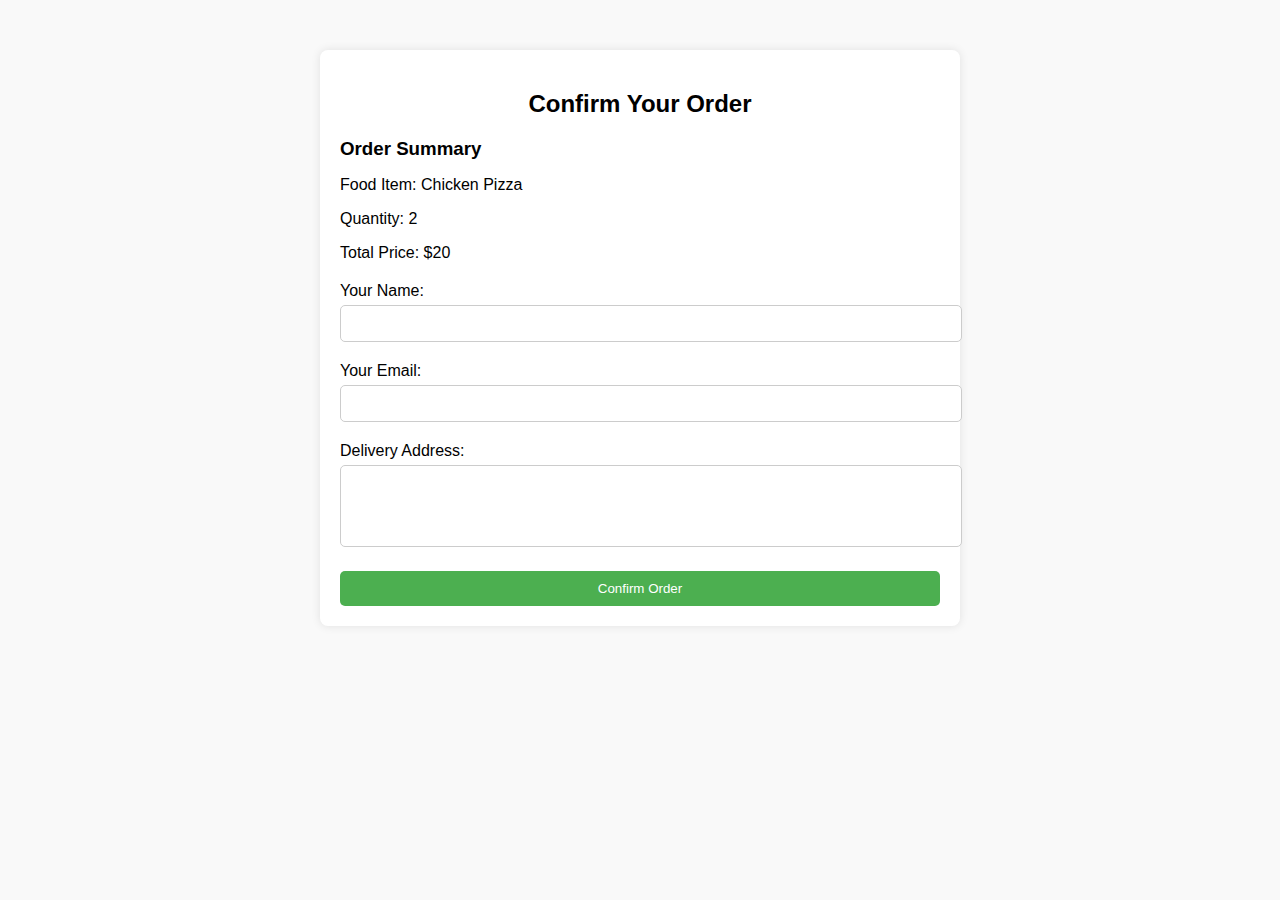
<file: confirm_order.html>
<!DOCTYPE html>
<html lang="en">
<head>
    <meta charset="UTF-8">
    <meta name="viewport" content="width=device-width, initial-scale=1.0">
    <title>Confirm Order</title>
    <link rel="stylesheet" href="stylex.css">
</head>
<body>
    <div class="container">
        <h2>Confirm Your Order</h2>
        <div class="order-details">
            <h3>Order Summary</h3>
            <p>Food Item: <span id="food-item">Chicken Pizza</span></p>
            <p>Quantity: <span id="quantity">2</span></p>
            <p>Total Price: $<span id="total-price">20</span></p>
        </div>
        <form action="thank_you.html" method="POST" class="order">
            <div class="input-group">
                <label for="name">Your Name:</label>
                <input type="text" id="name" name="name" required>
            </div>
            <div class="input-group">
                <label for="email">Your Email:</label>
                <input type="email" id="email" name="email" required>
            </div>
            <div class="input-group">
                <label for="address">Delivery Address:</label>
                <textarea id="address" name="address" rows="4" required></textarea>
            </div>
            <button type="submit">Confirm Order</button>
        </form>
    </div>
</body>
</html>
</file>
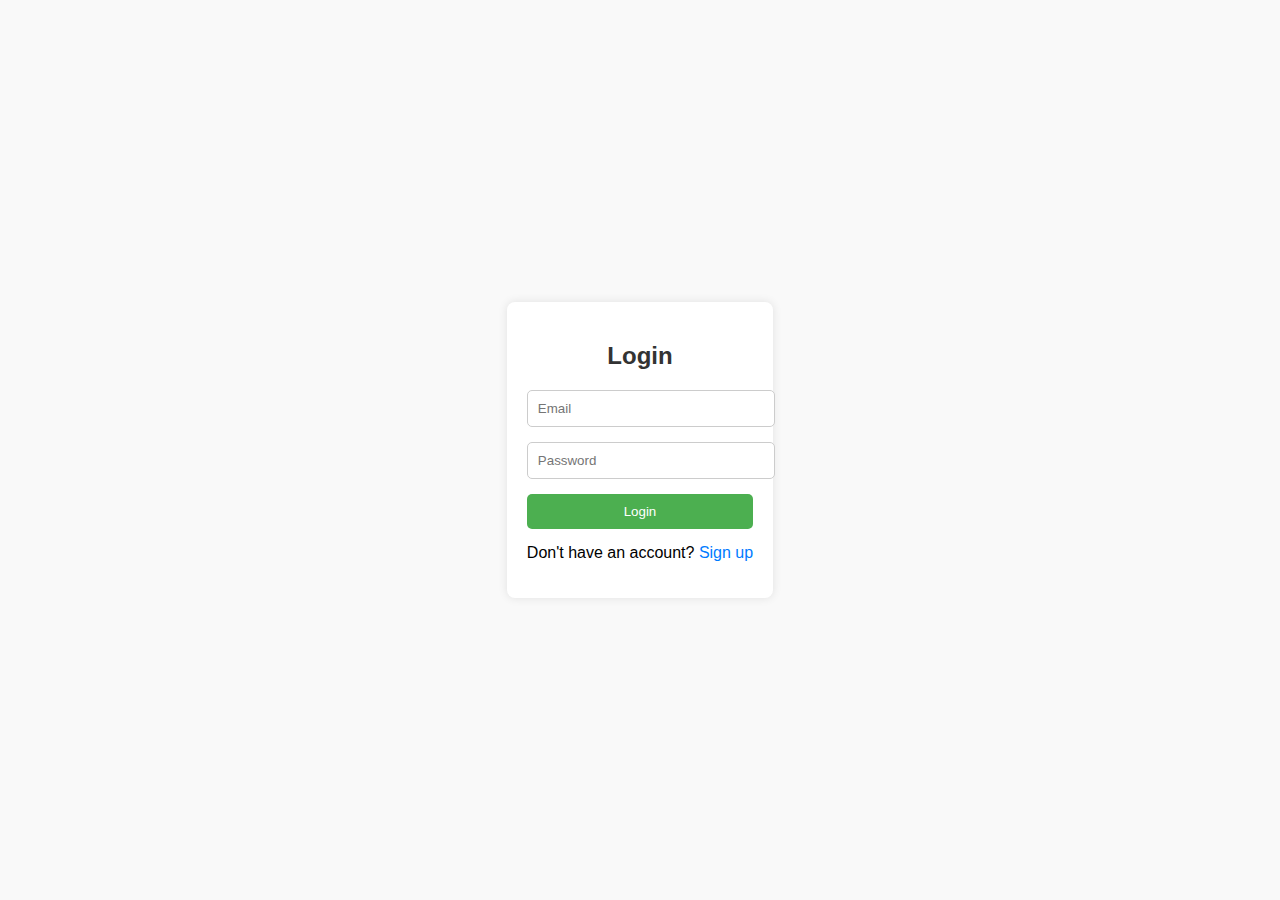
<file: login.html>
<!DOCTYPE html>
<html lang="en">
<head>
    <meta charset="UTF-8">
    <meta name="viewport" content="width=device-width, initial-scale=1.0">
    <title>Food Ordering System - Login</title>
    <link rel="stylesheet" href="styles.css">
</head>
<body>
    <div class="container">
        <form class="form" action="index.html" method="GET">
            <h2>Login</h2>
            <div class="input-group">
                <input type="email" placeholder="Email" required>
            </div>
            <div class="input-group">
                <input type="password" placeholder="Password" required>
            </div>
            <button type="submit">Login</button>
            <p>Don't have an account? <a href="signup.html">Sign up</a></p>
        </form>
    </div>
</body>
</html>
</file>
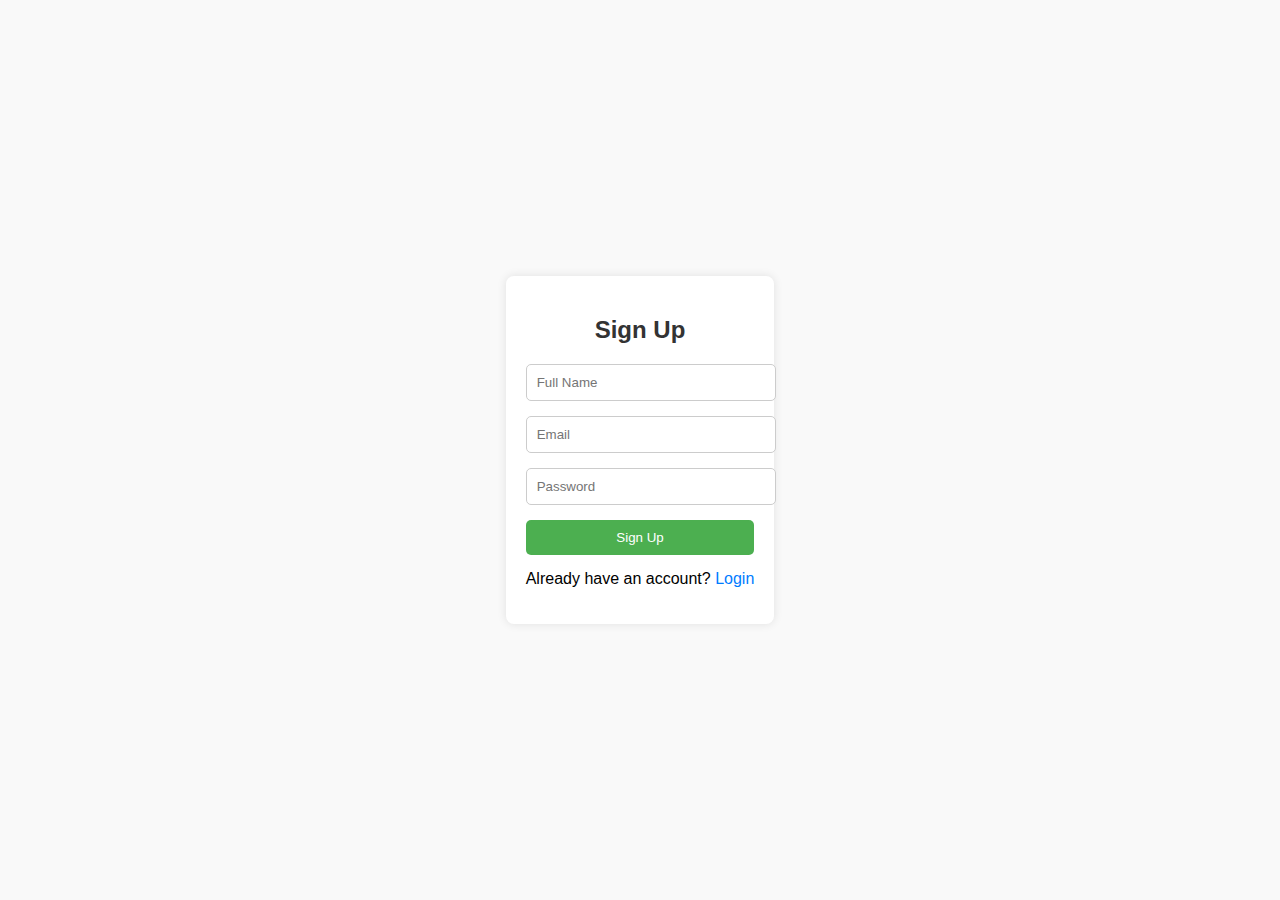
<file: signup.html>
<!DOCTYPE html>
<html lang="en">
<head>
    <meta charset="UTF-8">
    <meta name="viewport" content="width=device-width, initial-scale=1.0">
    <title>Food Ordering System - Signup</title>
    <link rel="stylesheet" href="styles.css">
</head>
<body>
    <div class="container">
        <form class="form" action="index.html" method="GET">
            <h2>Sign Up</h2>
            <div class="input-group">
                <input type="text" placeholder="Full Name" required>
            </div>
            <div class="input-group">
                <input type="email" placeholder="Email" required>
            </div>
            <div class="input-group">
                <input type="password" placeholder="Password" required>
            </div>
            <button type="submit">Sign Up</button>
            <p>Already have an account? <a href="login.html">Login</a></p>
        </form>
    </div>
</body>
</html>
</file>
<file: stylex.css>
body {
    font-family: Arial, sans-serif;
    margin: 0;
    padding: 0;
    background-color: #f9f9f9;
}

.container {
    max-width: 600px;
    margin: 50px auto;
    padding: 20px;
    background-color: #fff;
    border-radius: 8px;
    box-shadow: 0px 0px 10px 0px rgba(0, 0, 0, 0.1);
}

h2 {
    text-align: center;
    margin-bottom: 20px;
}

.order-details {
    margin-bottom: 20px;
}

.order-details h3 {
    margin-bottom: 10px;
}

.input-group {
    margin-bottom: 20px;
}

.input-group label {
    display: block;
    margin-bottom: 5px;
}

.input-group input[type="text"],
.input-group input[type="email"],
.input-group textarea {
    width: 100%;
    padding: 10px;
    border: 1px solid #ccc;
    border-radius: 5px;
}

.input-group textarea {
    resize: none;
}

button {
    display: block;
    width: 100%;
    padding: 10px;
    border: none;
    border-radius: 5px;
    background-color: #4caf50;
    color: #fff;
    cursor: pointer;
}

button:hover {
    background-color: #45a049;
}
</file>
<file: styles.css>
body {
    font-family: Arial, sans-serif;
    margin: 0;
    padding: 0;
    background-color: #f9f9f9;
  }
  
  .container {
    display: flex;
    justify-content: center;
    align-items: center;
    height: 100vh;
  }
  
  .form {
    background-color: #fff;
    padding: 20px;
    border-radius: 8px;
    box-shadow: 0px 0px 10px 0px rgba(0,0,0,0.1);
  }
  
  h2 {
    text-align: center;
    color: #333;
  }
  
  .input-group {
    margin-bottom: 15px;
  }
  
  .input-group input {
    width: 100%;
    padding: 10px;
    border: 1px solid #ccc;
    border-radius: 5px;
  }
  
  button {
    width: 100%;
    padding: 10px;
    border: none;
    border-radius: 5px;
    background-color: #4caf50;
    color: #fff;
    cursor: pointer;
  }
  
  button:hover {
    background-color: #45a049;
  }
  
  p {
    margin-top: 15px;
    text-align: center;
  }
  
  a {
    color: #007bff;
    text-decoration: none;
  }
  
  a:hover {
    text-decoration: underline;
  }
</file>
